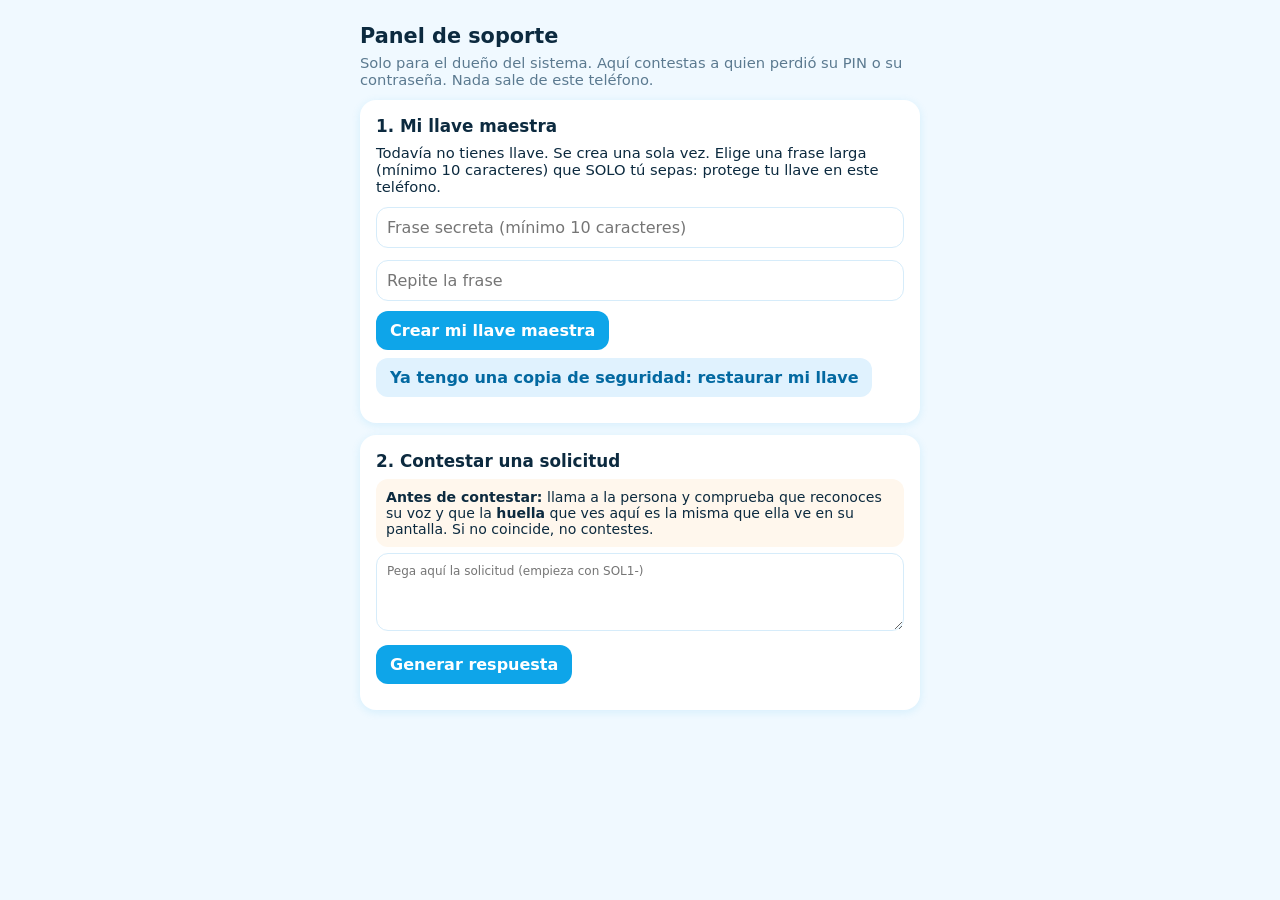
<file: soporte.html>
<!DOCTYPE html>
<html lang="es">
<head>
  <meta charset="UTF-8">
  <meta name="viewport" content="width=device-width, initial-scale=1">
  <meta http-equiv="Content-Security-Policy" content="default-src 'self'; script-src 'self'; style-src 'self' 'unsafe-inline'; img-src 'self' data:; connect-src 'none'; object-src 'none'; base-uri 'self'; form-action 'none'">
  <meta name="referrer" content="no-referrer">
  <meta name="robots" content="noindex">
  <title>Panel de soporte</title>
  <style>
    body { margin: 0; font-family: system-ui, sans-serif; background: #f0f9ff; color: #0c2a3f; }
    main { max-width: 560px; margin: 0 auto; padding: 16px; }
    h1 { font-size: 1.3rem; margin: 8px 0 2px; }
    .card { background: #fff; border-radius: 16px; padding: 16px; margin: 12px 0; box-shadow: 0 2px 10px rgba(14,165,233,.12); }
    h2 { font-size: 1.05rem; margin: 0 0 8px; }
    p { margin: 6px 0; font-size: .92rem; }
    .muted { color: #5b7a90; }
    input, textarea { width: 100%; box-sizing: border-box; padding: 10px; border: 1.5px solid #d6ecfa; border-radius: 12px; font: inherit; margin: 6px 0; }
    textarea { font-size: .75rem; word-break: break-all; }
    button { border: 0; border-radius: 12px; padding: 10px 14px; font: inherit; font-weight: 600; background: #0ea5e9; color: #fff; cursor: pointer; margin: 4px 4px 4px 0; }
    button.soft { background: #e0f2fe; color: #0369a1; }
    .ok { color: #15803d; font-weight: 600; }
    .err { color: #dc2626; font-weight: 600; }
    .big { font-size: 1.4rem; letter-spacing: 2px; font-weight: 700; text-align: center; padding: 8px; background: #f5fbff; border-radius: 12px; }
    .hidden { display: none; }
    .warn { background: #fff7ed; border-radius: 12px; padding: 10px; font-size: .88rem; }
  </style>
</head>
<body>
<main>
  <h1>Panel de soporte</h1>
  <p class="muted">Solo para el dueño del sistema. Aquí contestas a quien perdió su PIN o su contraseña. Nada sale de este teléfono.</p>

  <div class="card" id="c-llave">
    <h2>1. Mi llave maestra</h2>
    <div id="sin-llave" class="hidden">
      <p>Todavía no tienes llave. Se crea una sola vez. Elige una frase larga (mínimo 10 caracteres) que SOLO tú sepas: protege tu llave en este teléfono.</p>
      <input type="password" id="f-nueva" placeholder="Frase secreta (mínimo 10 caracteres)" autocomplete="new-password">
      <input type="password" id="f-nueva2" placeholder="Repite la frase" autocomplete="new-password">
      <button id="b-crear">Crear mi llave maestra</button>
    </div>
    <div id="con-llave" class="hidden">
      <p id="estado-llave"></p>
      <input type="password" id="f-abrir" placeholder="Tu frase secreta" autocomplete="current-password">
      <button id="b-abrir">Abrir mi llave</button>
      <button class="soft" id="b-bloq">Ver / copiar mi llave pública</button>
    </div>
    <div id="pub-box" class="hidden">
      <p><b>Llave pública</b> (va en <code>js/maestra.js</code>, en la línea <code>PUB: ''</code>):</p>
      <textarea id="t-pub" readonly rows="3"></textarea>
      <button class="soft" id="b-cpub">Copiar llave pública</button>
      <p><b>Copia de seguridad de tu llave</b> (cifrada con tu frase; guárdala en varios sitios. Si pierdes el teléfono y esto, no podrás ayudar a nadie):</p>
      <textarea id="t-blob" readonly rows="4"></textarea>
      <button class="soft" id="b-cblob">Copiar copia de seguridad</button>
    </div>
    <div id="rest-sec">
      <button class="soft" id="b-restaurar">Ya tengo una copia de seguridad: restaurar mi llave</button>
      <div id="rest-box" class="hidden">
        <p class="muted">Pega la copia (empieza con TMK1-) y escribe la frase secreta con la que la creaste. Se recupera la MISMA llave, así que no tienes que tocar <code>maestra.js</code>.</p>
        <textarea id="t-rest" rows="4" placeholder="Pega aquí la copia de seguridad (TMK1-...)"></textarea>
        <input type="password" id="f-rest" placeholder="Frase secreta de esa copia" autocomplete="current-password">
        <button id="b-rest-ok">Restaurar</button>
      </div>
    </div>
    <p id="m-llave"></p>
  </div>

  <div class="card" id="c-resp">
    <h2>2. Contestar una solicitud</h2>
    <div class="warn"><b>Antes de contestar:</b> llama a la persona y comprueba que reconoces su voz y que la <b>huella</b> que ves aquí es la misma que ella ve en su pantalla. Si no coincide, no contestes.</div>
    <textarea id="t-sol" rows="4" placeholder="Pega aquí la solicitud (empieza con SOL1-)"></textarea>
    <button id="b-resp">Generar respuesta</button>
    <p id="m-resp"></p>
    <div id="out" class="hidden">
      <p>Huella de la solicitud:</p>
      <div class="big" id="o-huella"></div>
      <p id="o-tipo"></p>
      <textarea id="t-res" readonly rows="5"></textarea>
      <button id="b-cres">Copiar respuesta</button>
      <button class="soft" id="b-sres">Compartir</button>
    </div>
  </div>
</main>
<script src="js/maestra.js"></script>
<script src="js/panel-soporte.js"></script>
</body>
</html>
</file>
